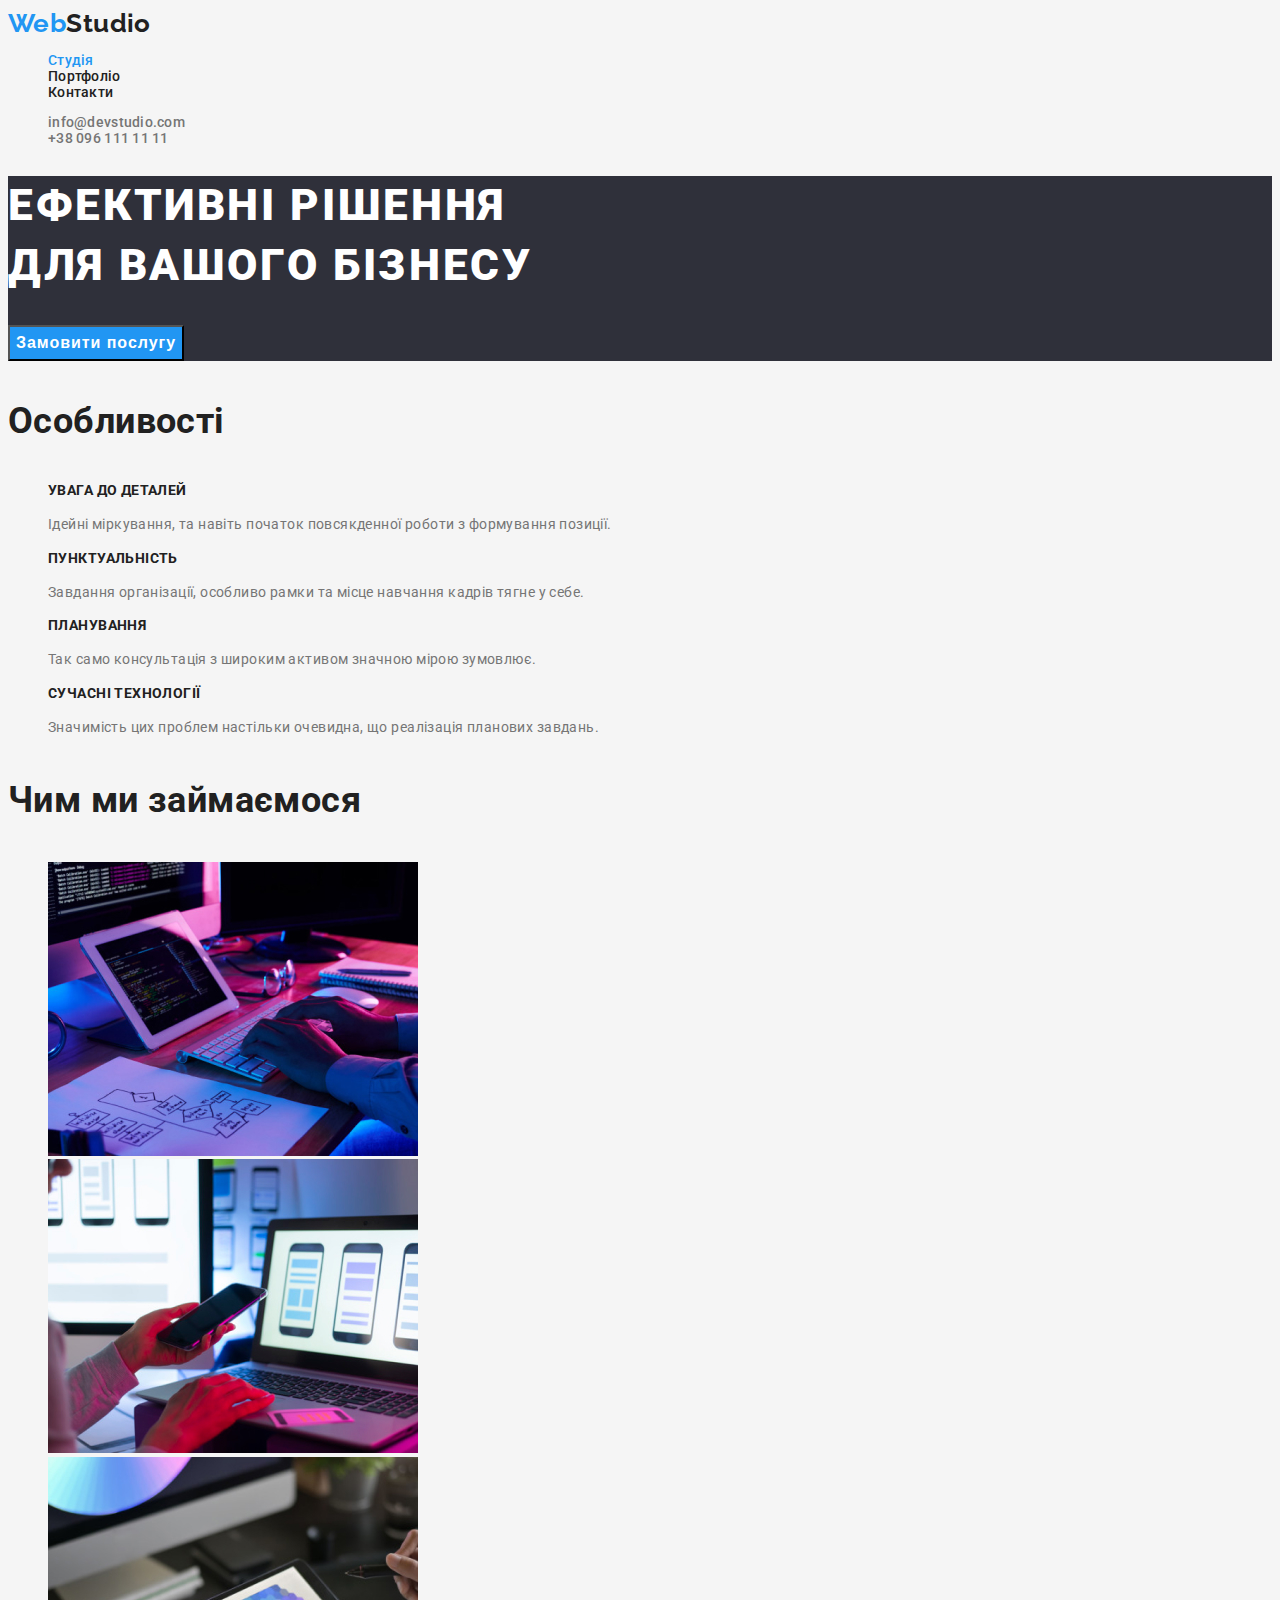
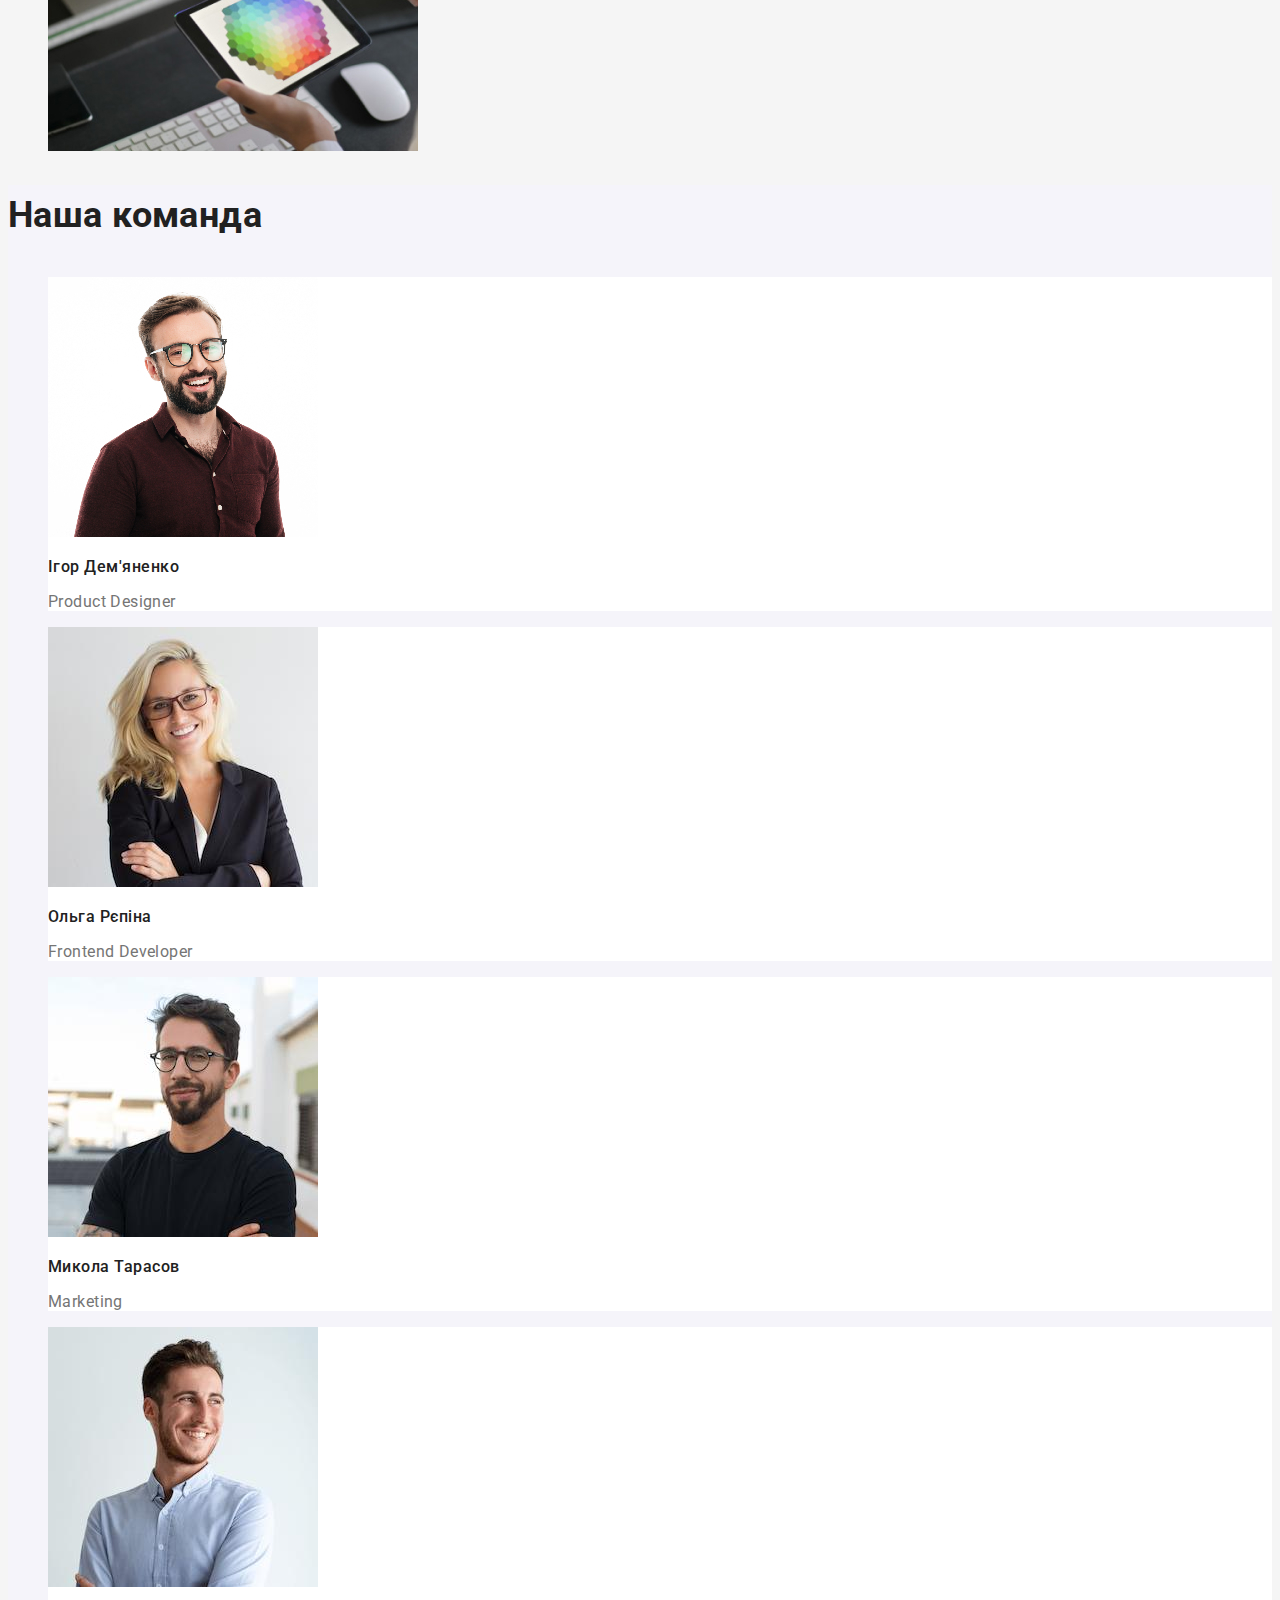
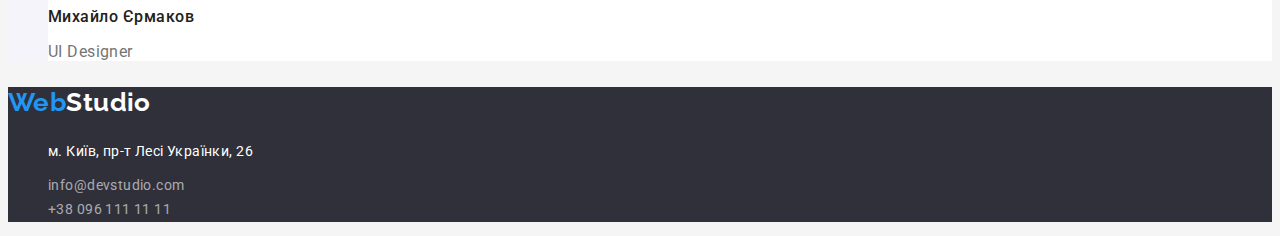
<file: index.html>
<!DOCTYPE html>
<html lang="uk">
  <head>
    <meta charset="UTF-8" />
    <meta http-equiv="X-UA-Compatible" content="IE=edge" />
    <meta name="viewport" content="width=device-width, initial-scale=1.0" />
    <title>Студія</title>
    <link rel="preconnect" href="https://fonts.googleapis.com">
    <link rel="preconnect" href="https://fonts.gstatic.com" crossorigin>
    <link href="https://fonts.googleapis.com/css2?family=Raleway:wght@700&family=Roboto:wght@400;500;700;900&display=swap" rel="stylesheet">
    <link rel="stylesheet" href="./css/styles.css">
  </head>
  <body>
    <!--start header-->
    <header class="header">      
      <nav class="navigation">
        <a class="logo link" href="./index.html"><span class="logo-primary-harf-header">Web</span><span class="logo-secondary-harf-header">Studio</span></a>
    <!--Start navigation-->   
        <ul class="menu-nav list">
          <li class="menu-nav-item">
            <a class="menu-nav-link current link " href="./index.html">Студія</a></li>
          <li class="menu-nav-item">
            <a class="menu-nav-link link" href="./portfolio.html">Портфоліо</a></li>
          <li class="menu-nav-item">
            <a class="menu-nav-link link" href="">Контакти</a></li>
        </ul>
      </nav>
        <!--start activ contacts-->
        <ul class=" contacts-list list">
          <li class="contacts-item">
            <a class="mail-header link" href="mailto:info@devstudio.com">info@devstudio.com</a></li>
          <li class="contacts-item">
            <a class="phone-namber-header link" href="tel:+380961111111">+38 096 111 11 11</a></li>
        </ul>
        <!--end novigation, activ contacts, header-->
       
    </header>
    <main>
        <!--start hero-->        
    <section class="hero">
        <h1 class="mein-title">Ефективні рішення<br>для вашого бізнесу</br>
        </h1>
        <button class="modal-btn " type="button">Замовити послугу</button>
    </section>
         <!--end hero-->
        <!--start features-->  
    <section class="features">
      <h2 class="titel-cat">Особливості</h2>
      <ul class="features-list list">
        <li class="features-item">
          <h3 class="features-title">УВАГА ДО ДЕТАЛЕЙ</h3>
          <p class="descr-features">Ідейні міркування, та навіть початок повсякденної роботи з формування позиції.</p>
        </li>
        <li class="features-item">
          <h3 class="features-title">ПУНКТУАЛЬНІСТЬ</h3>
          <p class="descr-features">Завдання організації, особливо рамки та місце навчання кадрів тягне у себе.</p>
        </li>
        <li class="features-item">
          <h3 class="features-title">ПЛАНУВАННЯ</h3>
          <p class="descr-features">Так само консультація з широким активом значною мірою зумовлює.</p>
        </li>
        <li class="features-item">
          <h3 class="features-title">СУЧАСНІ ТЕХНОЛОГІЇ</h3>
          <p class="descr-features">Значимість цих проблем настільки очевидна, що реалізація планових завдань.</p>
        </li>
      </ul>        
    </section>
    <!--end features--> 
    <!--start work--> 
    <section class="work">
      <h2 class="titel-cat">Чим ми займаємося</h2>
      <ul class=" work-list list">
        <li class="work-item">
          <img class="work-item-img" src="./img/img(1).jpg" alt="створення Web-сторінки у VS Code" width="370">
        </li>
        <li class="work-item">
          <img class="work-item-img" src="./img/img(2).jpg" alt="адаптація Web-сторінки" width="370">
        </li>
        <li class="work-item">
          <img class="work-item-img" src="./img/img(3).jpg" alt="стилізация Web-сторінки у VS Code" width="370">
        </li>
      </ul>
    </section>
     <!--end work-->
     <!--start team-->
    <section class="team">
      <h2 class="titel-cat">Наша команда</h2>
      <ul class="team-list list">
        <li class="team-item">
          <img class="team-item-img" src="./img/igor.jpg" alt="Ігор Дем'яненко" width="270" height="260">
          <h3 class="name">Ігор Дем'яненко</h3>
          <p class="position">Product Designer</p>
        </li>
        <li class="team-item">
          <img class="team-item-img" src="./img/olga.jpg" alt="Ольга Рєпіна" width="270" height="260">
          <h3 class="name">Ольга Рєпіна</h3>
          <p class="position">Frontend Developer</p>
        </li>
        <li class="team-item">
          <img class="team-item-img" src="./img/nicholas.jpg" alt="Микола Тарасов" width="270" height="260">
          <h3 class="name">Микола Тарасов</h3>
          <p class="position">Marketing</p>
        </li>
        <li class="team-item">
          <img class="team-item-img" src="./img/mykhailo.jpg" alt="Михайло Єрмаков" width="270" height="260">
          <h3 class="name">Михайло Єрмаков</h3>
          <p class="position">UI Designer</p>
        </li>
      </ul>
    </section>
    <!--end team-->
     <!--start footer-->
    </main>
    <footer class="footer">
      <p class="logo link"><span class="logo-primary-harf-footer">Web</span><span class="logo-secondary-harf-footer">Studio</span></p>
      <address class="addres">
        
        <ul class="address-list list">
          <li class="address-item">
            <p class="address-post">м. Київ, пр-т Лесі Українки, 26</p>
          </li>
          <li class="address-item">
            <a class="mail-footer link" href="mailto:info@devstudio.com">info@devstudio.com</a>
          </li>
          <li class="address-item">
            <a class="phone-namber-footer link" href="tel:+380961111111">+38 096 111 11 11</a>
          </li>
        </ul>
      </address>
    </footer>
      <!--end footer-->
  </body>
</html>
</file>
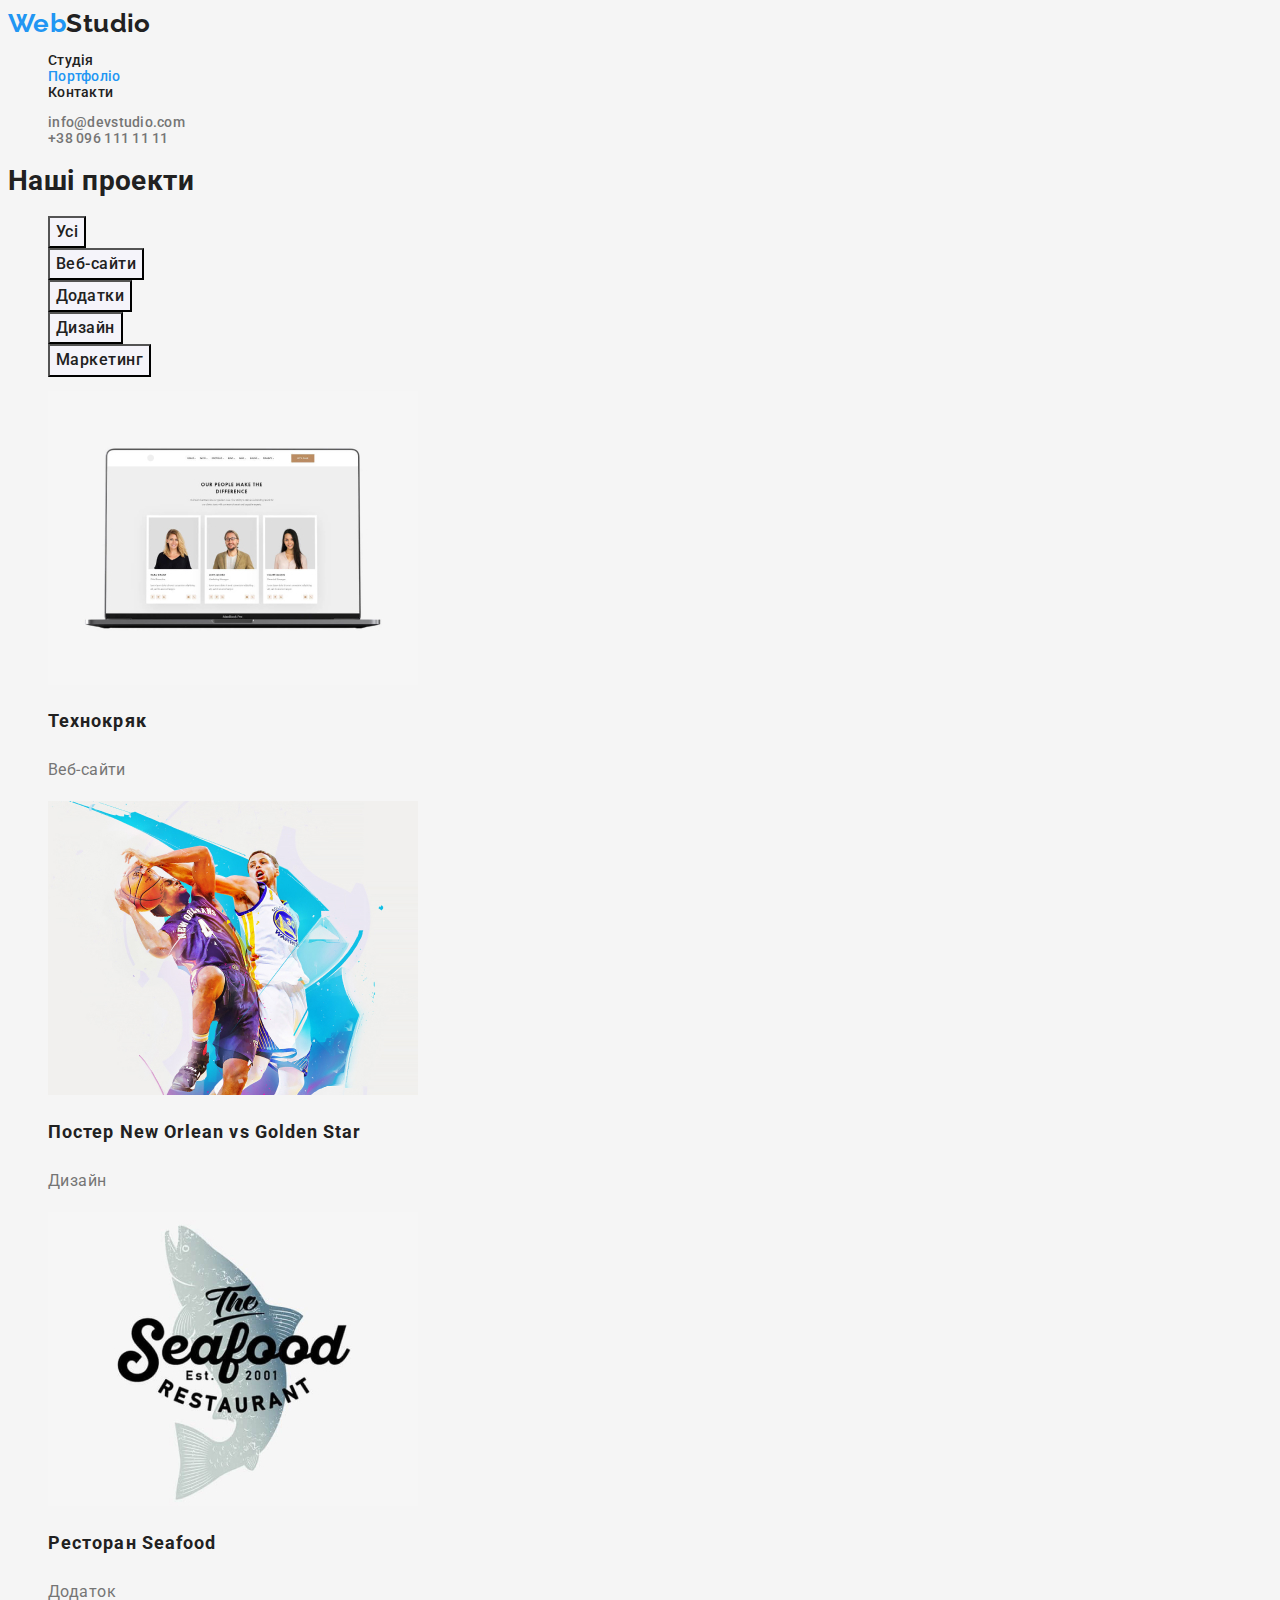
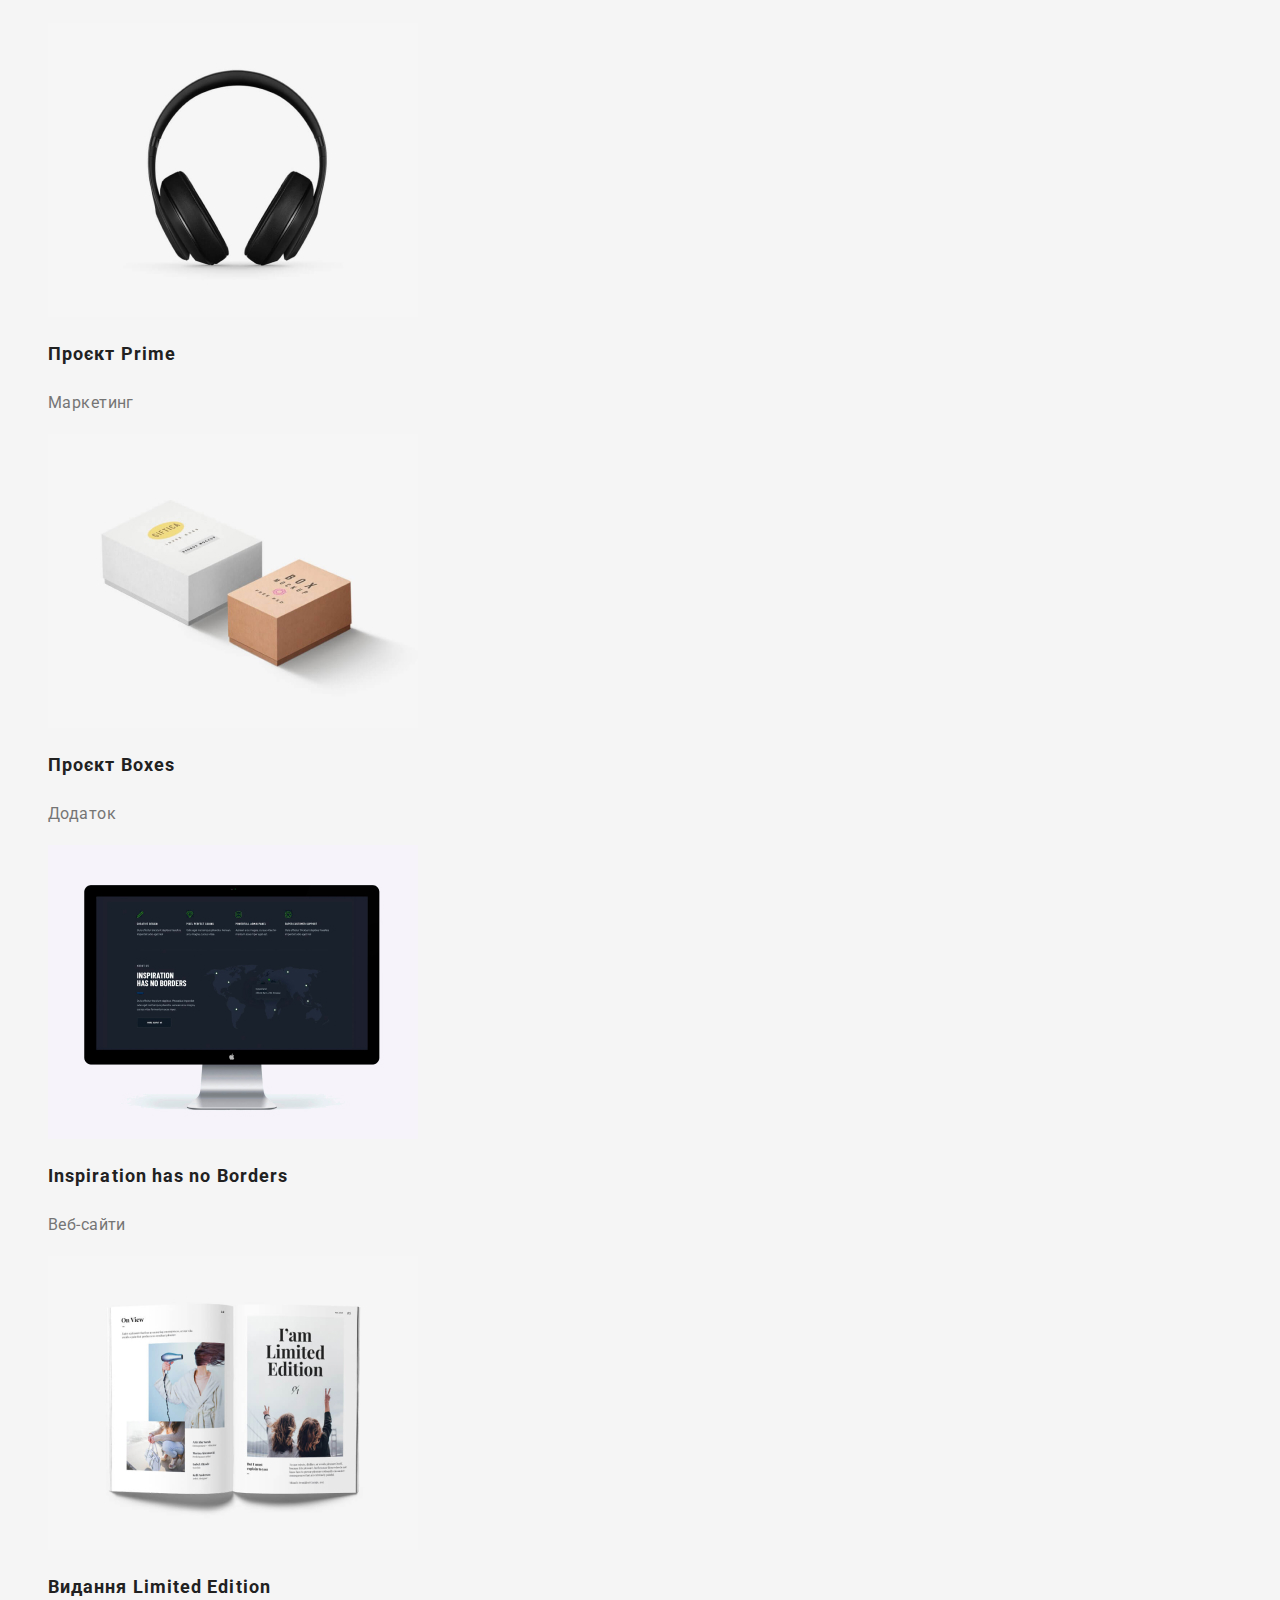
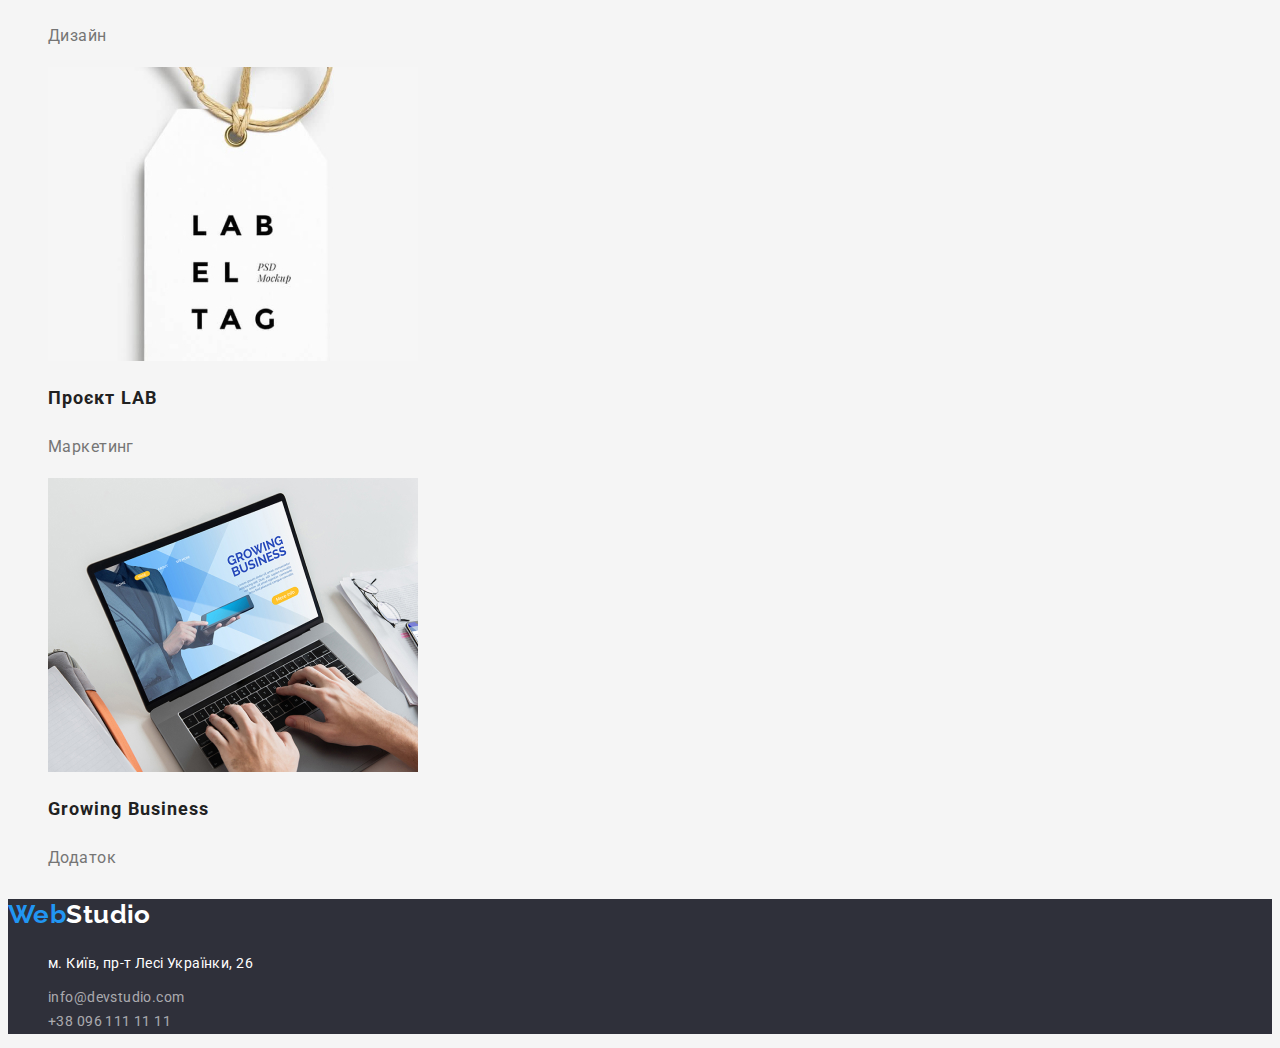
<file: portfolio.html>
<!DOCTYPE html>
<html lang="uk">
  <head>
    <meta charset="UTF-8" />
    <meta http-equiv="X-UA-Compatible" content="IE=edge" />
    <meta name="viewport" content="width=device-width, initial-scale=1.0" />
    <title>Портфоліо</title>
    <link rel="preconnect" href="https://fonts.googleapis.com" />
    <link rel="preconnect" href="https://fonts.gstatic.com" crossorigin />
    <link
      href="https://fonts.googleapis.com/css2?family=Raleway:wght@700&family=Roboto:wght@400;500;700;900&display=swap"
      rel="stylesheet"
    />
    <link rel="stylesheet" href="./css/styles.css" />
  </head>
  <body>
    <!--  start header-->
    <header class="header">
      <!-- start nav-->
      <nav class="navigation">
        <a class="logo link" href="./index.html"><span class="logo-primary-harf-header">Web</span><span class="logo-secondary-harf-header">Studio</span>
        </a>
        <ul class="menu-nav list">
          <li class="menu-nav-item">
            <a class="menu-nav-link link" href="./index.html">Студія</a>
          </li>
          <li class="menu-nav-item">
            <a class="menu-nav-link current link" href="./portfolio.html"
              >Портфоліо</a>
          </li>
          <li class="menu-nav-item">
            <a class="menu-nav-link link" href="">Контакти</a>
          </li>
        </ul>
      </nav>
      <!-- end nav-->
      <!--start activ contacts-->
      <ul class="contacts-list list">
        <li class="contacts-item">
          <a class="mail-header link" href="mailto:info@devstudio.com"
            >info@devstudio.com</a
          >
        </li>
        <li class="contacts-item">
          <a class="phone-namber-header link" href="tel:+380961111111"
            >+38 096 111 11 11</a
          >
        </li>
      </ul>
      <!--end activ contacts-->
    </header>
    <!--end header-->
    <main>
      <!--start portfolio-->
      <saction class="portfolio">
        <h1 class="main-titel">Наші проекти</h1>
        <!-- start filter portfolio-->
        <ul class="filters-portfolio-list list">
          <li class="filters-portfolio-item">
            <button class="filters-btn" type="button">Усі</button>
            
          </li>
          <li class="filters-item">
            <button class="filters-btn" type="button">Веб-сайти</button>
            
          </li>
          <li class="filters-item">
            <button class="filters-btn" type="button">Додатки</button>
            
          </li>
          <li class="filters-item">
            <button class="filters-btn" type="button">Дизайн</button>
            
          </li>
          <li class="filters-item">
            <button class="filters-btn" type="button">Маркетинг</button>
            
          </li>
        </ul>
        <!--end filter portfolio-->
        <!--start our projects-->
        <ul class="projects-list list">
          <li class="projects-Веб-сайти-item>">
            <a class="projects-item-link link" href="">
            <img
              class="project-item-img"
              src="./img/img(4).jpg"
              alt="фото співробітників"
              width="370"
              height="294"/>
            <h2 class="project-item-titel">Технокряк</h2>
            <p class="project-direction">Веб-сайти</p>
            </a>
          </li>
        </ul>
        <ul class="projects-list list">
          <li class="projects-item>">
            <a class="projects-item-link link" href="">
            <img
              class="project-item-img"
              src="./img/img(5).jpg"
              alt="фото співробітників"
              width="370"
              height="294"/>
            <h2 class="project-item-titel">Постер New Orlean vs Golden Star</h2>
            <p class="project-direction">Дизайн</p>
            </a>
          </li>
        </ul>
        <ul class="projects-list list">
          <li class="projects-item>">
            <a class="projects-item-link link" href="">
            <img
              class="project-item-img"
              src="./img/img(6).jpg"
              alt="фото співробітників"
              width="370"
              height="294"/>
            <h2 class="project-item-titel">Ресторан Seafood</h2>
            <p class="project-direction">Додаток</p>
            </a>
          </li>
        </ul>
        <ul class="projects-list list">
          <li class="projects-item>">
            <a class="projects-item-link link" href="">
            <img
              class="project-item-img"
              src="./img/img(7).jpg"
              alt="фото співробітників"
              width="370"
              height="294"/>
            <h2 class="project-item-titel">Проєкт Prime</h2>
            <p class="project-direction">Маркетинг</p>
            </a>
          </li>
        </ul>
        <ul class="projects-list list">
          <li class="projects-item>">
            <a class="projects-item-link link" href="">
            <img
              class="project-item-img"
              src="./img/img(8).jpg"
              alt="фото співробітників"
              width="370"
              height="294"/>
            <h2 class="project-item-titel">Проєкт Boxes</h2>
            <p class="project-direction">Додаток</p>
            </a>
          </li>
        </ul>
        <ul class="projects-list list">
          <li class="projects-item>">
            <a class="projects-item-link link" href="">
            <img
              class="project-item-img"
              src="./img/img(9).jpg"
              alt="фото співробітників"
              width="370"
              height="294"/>
            <h2 class="project-item-titel">Inspiration has no Borders</h2>
            <p class="project-direction">Веб-сайти</p>
            </a>
          </li>
        </ul>
        <ul class="projects-list list">
          <li class="projects-item>">
            <a class="projects-item-link link" href="">
            <img
              class="project-item-img"
              src="./img/img(10).jpg"
              alt="фото співробітників"
              width="370"
              height="294"/>
            <h2 class="project-item-titel">Видання Limited Edition</h2>
            <p class="project-direction">Дизайн</p>
            </a>
          </li>
        </ul>
        <ul class="projects-list list">
          <li class="projects-item>">
            <a class="projects-item-link link" href="">
            <img
              class="project-item-img"
              src="./img/img(11).jpg"
              alt="фото співробітників"
              width="370"
              height="294"/>
            <h2 class="project-item-titel">Проєкт LAB</h2>
            <p class="project-direction">Маркетинг</p>
            </a>
          </li>
        </ul>
        <ul class="projects-list list">
          <li class="projects-item>">
            <a class="projects-item-link link" href="">
            <img
              class="project-item-img"
              src="./img/img(12).jpg"
              alt="фото співробітників"
              width="370"
              height="294"/>
            <h2 class="project-item-titel">Growing Business</h2>
            <p class="project-direction">Додаток</p>
            </a>
          </li>
        </ul>
        <!--end our projegts-->
      </saction>
      <!--end portfolio-->
    </main>
    <!--start footer-->
    <footer class="footer">
      <p class="logo link">
        <span class="logo-first-harf-footer">Web</span
        ><span class="logo-secondary-harf-footer">Studio</span>
      </p>
      <address class="addres">
        <ul class="address-list list">
          <li class="address-item">
            <p class="address-post">м. Київ, пр-т Лесі Українки, 26</p>
          </li>
          <li class="address-item">
           <a class="mail-footer link" href="mailto:info@devstudio.com">info@devstudio.com</a>
          </li>
          <li class="address-item">
            <a class="phone-namber-footer link" href="tel:+380961111111">+38 096 111 11 11</a>
          </li>
        </ul>
      </address>
    </footer>
    <!--end footer-->
  </body>
</html>
</file>
<file: css/styles.css>
:root {
  --accent-color: #2196f3;
  --primary-font-family: "Roboto", sans-serif;
  --secondary-font-family: "Raleway", sans-serif;
  --primary-text-color-theme-dark: #ffffff;
  --secondary-text-color-theme-dark: rgba(255, 255, 255, 0.6);
  --primary-text-color-theme-light: #212121;
  --secondary-text-color-theme-light: #757575;
  --primary-font-weight: 500;
  --secondary-font-weight: 700;
  --primary-line-height: 1.14;
  --secondary-line-height: 1.71;
  --primary-background-color: #f5f5f5;
  --secondary-background-color: #2f303a;
  --tertiary-background-color: #f5f4fa;
  --primary-font-size: 14px;
  --secondary-font-size: 16px;
  --primary-letter-spacing: 0.03em;
  --secondary-letter-spacing: 0.06em;
}
body {
  font-family: var(--primary-font-family);
  font-size: var(--primary-font-size);
  line-height: var(--primary-line-height);
  letter-spacing: var(--primary-letter-spacing);
  color: var(--primary-text-color-theme-light);
  background-color: var(--primary-background-color);
}
.list {
  list-style: none;
}
.link {
  text-decoration: none;
}
/* ====== start components ====== */
.logo {
  font-family: var(--secondary-font-family);
  font-weight: var(--secondary-font-weight);
  font-size: 26px;
  line-height: 1.19;

  color: var(--accent-color);
}
.titel-cat {
  font-weight: var(--secondary-font-weight);
  font-size: 36px;
  line-height: var(--secondary-line-height);
}

/* ====== end components ====== */
/* ====== start header ======= */
.logo-secondary-harf-header {
  color: var(--primary-text-color-theme-light);
}

.menu-nav-link {
  font-weight: var(--primary-font-weight);
  font-size: var(--primary-font-size);
  line-height: var(--primary-line-height);
  letter-spacing: 0.02em;
  color: var(--primary-text-color-theme-light);
}
.current,
.menu-nav-link:hover,
.menu-nav-link:focus {
  color: var(--accent-color);
}
.mail-header,
.phone-namber-header {
  font-weight: var(--primary-font-weight);
  line-height: var(--primary-line-height);
  letter-spacing: 0.02em;
  color: var(--secondary-text-color-theme-light);
}

.mail-header:hover,
.mail-header:focus {
  color: var(--accent-color);
}

/* ====== end header ====== */
/* ====== start page Студія ====== */
/* ====== start hero ====== */
.hero {
  background-color: var(--secondary-background-color);
}
.mein-title {
  font-family: var(--primary-font-family);
  font-style: normal;
  font-weight: 900;
  font-size: 44px;
  line-height: 1.36;
  letter-spacing: var(--secondary-letter-spacing);
  text-transform: uppercase;
  color: var(--primary-text-color-theme-dark);
}
.modal-btn {
  font-weight: var(--secondary-font-weight);
  font-style: normal;
  font-size: var(--secondary-font-size);
  line-height: 1.88;
  letter-spacing: var(--secondary-letter-spacing);
  cursor: pointer;
  color: var(--primary-text-color-theme-dark);
  background-color: var(--accent-color);
}

/* ====== end hero ====== */
/* ====== start work and features ====== */

.features-title {
font-family: var(--primary-font-family);
font-style: normal;
font-weight: var(--secondary-font-weight);
font-size: var(--primary-line-height);
line-height: 1.14;
letter-spacing: var(--primary-letter-spacing);
text-transform: uppercase;
color: var(--primary-text-color-theme-light);
}

.descr-features {
  line-height: var(--secondary-line-height);
  color: var(--secondary-text-color-theme-light);
}
/* ====== end work and features ====== */

/* ====== start team ====== */
.team {
  font-weight: var(--primary-font-weight);
  font-size: var(--secondary-font-size);
  line-height: 1.19;
  background-color: var(--tertiary-background-color);
}
.team-item {
  background-color: var(--primary-text-color-theme-dark);
}
.name {
font-family: var(--primary-font-family);
font-style: normal;
font-weight: var(--primary-font-weight);
font-size: var(--secondary-font-size);
line-height: 1.19;
letter-spacing: var(--primary-letter-spacing);
color: var(--primary-text-color-theme-light);

}
.position {
  font-weight: normal;
  color: var(--secondary-text-color-theme-light);
}
/* ====== end team ====== */
/* ====== start footer ====== */
.footer {
  background-color: var(--secondary-background-color);
}
.logo-secondary-harf-footer,
.address-post {
  color: var(--primary-text-color-theme-dark);
}
.addres {
  font-style: normal;
}

.address-post {
  color: var(--primary-text-color-theme-dark);
}
.mail-footer,
.phone-namber-footer {
  font-size: var(--primary-font-size);
  line-height: var(--secondary-line-height);
  letter-spacing: var(--primary-letter-spacing);
  color: var(--secondary-text-color-theme-dark);
}

/* ====== end footer ====== */
/* ====== end page Студія ====== */
/* ====== start page Портфоліо ====== */

.filters-btn {
  font-family: var(--primary-font-family);
  font-style: normal;
  font-weight: var(--primary-font-weight);
  font-size: var(--secondary-font-size);
  line-height: 1.63;
  letter-spacing: var(--primary-letter-spacing);
  color: var(--primary-text-color-theme-light);
  background: var(--tertiary-background-color);
  cursor: pointer;
}
.filters-btn:hover,
.filters-btn:focus {
  color: var(--primary-text-color-theme-dark);
  background: var(--accent-color);
}

.projects-item {
  background: var(--primary-text-color-theme-dark);
}
.project-item-titel {
  font-family: var(--primary-font-family);
  font-style: normal;
  font-weight: var(--secondary-font-weight);
  font-size: 18px;
  line-height: 2;
  letter-spacing: var(--secondary-letter-spacing);
  color: var(--primary-text-color-theme-light);
}
.project-direction {
  font-size: var(--secondary-font-size);
  line-height: 1.88;
  color: var(--secondary-text-color-theme-light);
}
</file>
